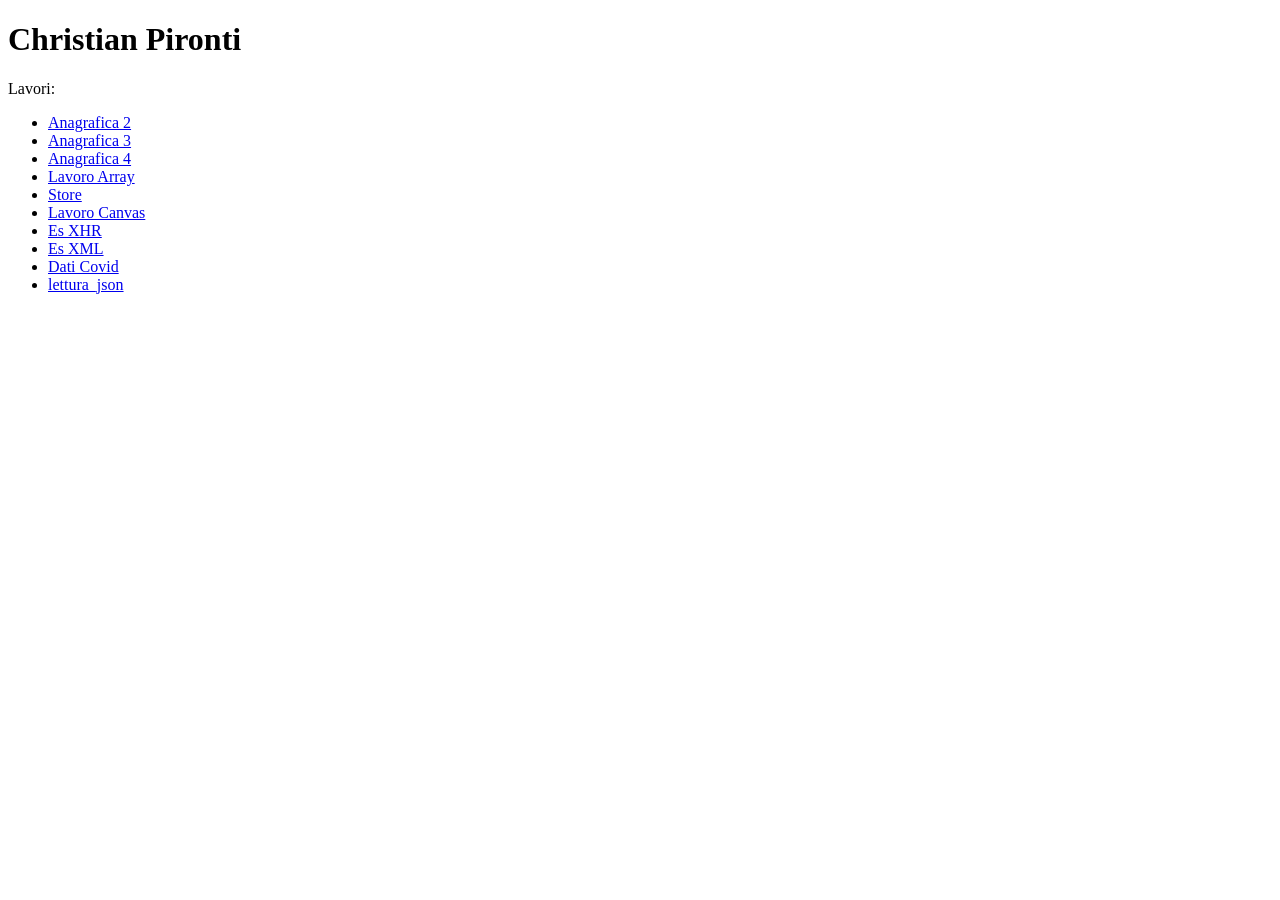
<file: index.html>
<!DOCTYPE html>
<html lang="en">
<head>
	<meta charset="UTF-8">
	<meta name="viewport" content="width=device-width, initial-scale=1.0">
	<title>Christian Pironti - Github</title>
	<link rel="stylesheet" href="https://star08-web.fyi/css/pico/pico.min.css">
</head>
<body>
    <main class="container">
        <h1>Christian Pironti</h1>
        <p>Lavori:</p>
        <ul>
            <li><a href="./ana2/index.html" target="_blank" rel="noopener noreferrer">Anagrafica 2</a></li>
            <li><a href="./ana3/index.html" target="_blank" rel="noopener noreferrer">Anagrafica 3</a></li>
            <li><a href="./ana4/index.html" target="_blank" rel="noopener noreferrer">Anagrafica 4</a></li>
            <li><a href="./lavoroArray/index.html" target="_blank" rel="noopener noreferrer">Lavoro Array</a></li>
            <li><a href="./store/index.html" target="_blank" rel="noopener noreferrer">Store</a></li>
            <li><a href="./canvas.html" target="_blank" rel="noopener noreferrer">Lavoro Canvas</a></li>
            <li><a href="./esercitazione_xhr/index.html" target="_blank" rel="noopener noreferrer">Es XHR</a></li>
            <li><a href="./esxml/index.html" target="_blank" rel="noopener noreferrer">Es XML</a></li>
            <li><a href="./covid/index.html" target="_blank" rel="noopener noreferrer">Dati Covid</a></li>
			<li><a href="./lettura_json/index (18).html" target="_blank" rel="noopener noreferrer">lettura_json</a></li>
        </ul>
    </main>
</body>
</html>
</file>
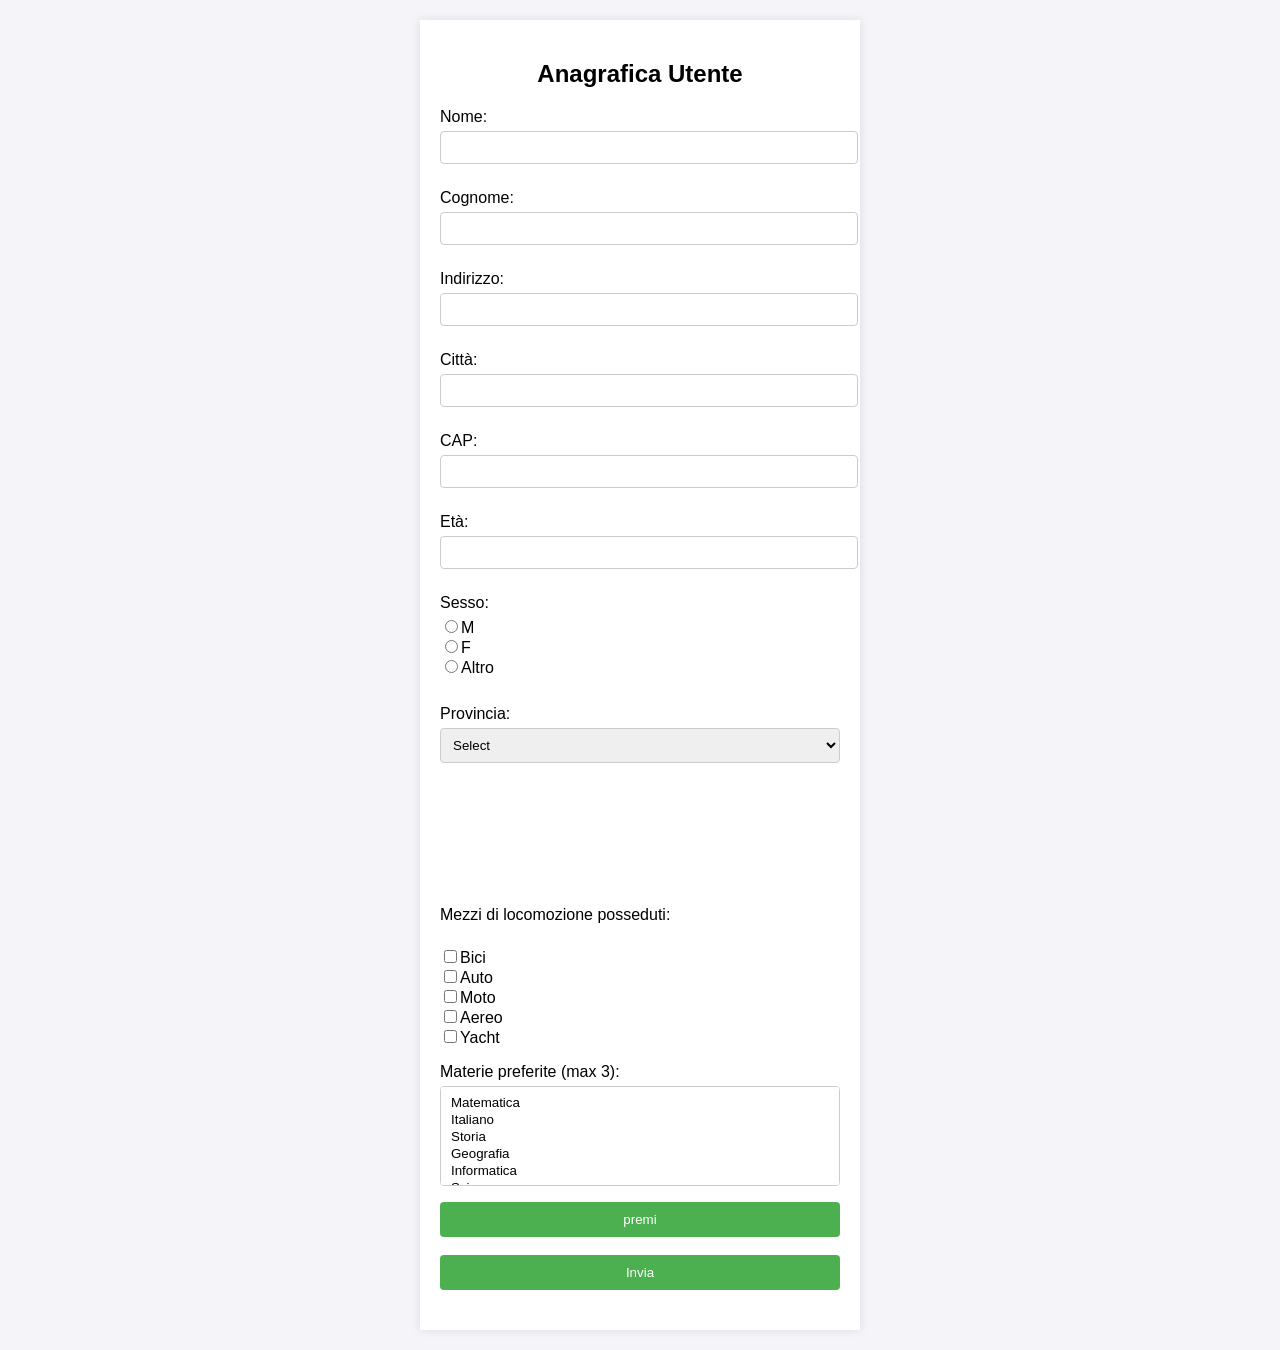
<file: ana2/index.html>
<!DOCTYPE html>
<html lang="it">
<head>
<meta charset="UTF-8">
<meta name="viewport" content="width=device-width, initial-scale=1.0">
<title>Form Anagrafica Utente</title>
<style>
body {
    font-family: Arial, sans-serif;
    margin: 20px;
    background-color: #f4f4f9;
}
.container {
    max-width: 400px;
    margin: 0 auto;
    padding: 20px;
    background-color: #fff;
    box-shadow: 0 0 10px rgba(0, 0, 0, 0.1);
}
h2 {
    text-align: center;
}
label {
    display: block;
    margin: 10px 0 5px;
}
input[type="number"], input[type="text"], select {
    width: 100%;
    padding: 8px;
    margin-bottom: 15px;
    border: 1px solid #ccc;
    border-radius: 4px;
}
input[type="button"] {
    background-color: #4CAF50;
    color: white;
    border: none;
    padding: 10px 20px;
    cursor: pointer;
    border-radius: 4px;
    width: 100%;
}
input[type="button"]:hover {
    background-color: #45a049;
}
#risultato {
    margin-top: 20px;
    text-align: center;
    font-weight: bold;
    font-size: 1.2em;
}
</style>
</head>
<body>


<div class="container">
<h2>Anagrafica Utente</h2>


<label for="nome">Nome:</label>
<input type="text" id="nome" required>


<label for="cognome">Cognome:</label>
<input type="text" id="cognome" required>


<label for="indirizzo">Indirizzo:</label>
<input type="text" id="indirizzo" required>


<label for="citta">Città:</label>
<input type="text" id="citta" required>


<label for="cap">CAP:</label>
<input type="text" id="cap" required>


<label for="et">Età:</label>
<input type="number" id="et" required>


<label>Sesso:</label>
<input type="radio" name="sesso" value="M">M<br>
<input type="radio" name="sesso" value="F">F<br>
<input type="radio" name="sesso" value="Altro">Altro<br><br>


<label>Provincia:</label>
<select id="prov" onchange="Validate()">
<option value="0">Select</option>
<option value="1">Milano</option>
<option value="2">Pavia</option>
</select>


<div id="div1" style="visibility: hidden;">
<select id="comMI" onchange="scelta_MI()">
<option value="0">Select</option>
<option value="1">Rho</option>
<option value="2">Lainate</option>
<option value="3">Parabiago</option>
</select>
</div>


<div id="div2" style="visibility: hidden;">
<select id="comPV" onchange="scelta_PV()">
<option value="0">Select</option>
<option value="1">Vigevano</option>
<option value="2">Zavattarello</option>
<option value="3">Godiasco</option>
</select>
</div>


<br>


<label>Mezzi di locomozione posseduti:</label><br>
<input type="checkbox" id="box1" name="bici" value="bici" onclick="onClickHandler(document.getElementById('box1').value);">Bici<br>
<input type="checkbox" id="box2" name="auto" value="auto" onclick="onClickHandler(document.getElementById('box2').value);">Auto<br>
<input type="checkbox" id="box3" name="moto" value="moto" onclick="onClickHandler(document.getElementById('box3').value);">Moto<br>
<input type="checkbox" id="box4" name="aereo" value="aereo" onclick="onClickHandler(document.getElementById('box4').value);">Aereo<br>
<input type="checkbox" id="box5" name="yacht" value="yacht" onclick="onClickHandler(document.getElementById('box5').value);">Yacht<br>
<p id="risp"></p>


<label>Materie preferite (max 3):</label>
<form name="MyForm">
<select name="materie" multiple="multiple" style="height:100px">
<option value="Matematica">Matematica</option>
<option value="Italiano">Italiano</option>
<option value="Storia">Storia</option>
<option value="Geografia">Geografia</option>
<option value="Informatica">Informatica</option>
<option value="Scienze">Scienze</option>
<option value="Arte">Arte</option>
<option value="Educazione Fisica">Educazione Fisica</option>
<option value="Inglese">Inglese</option>
</select>
<input type="button" onclick="seleziona()" value="premi">
</form>
<div id="scelta"></div>


<br>
<input type="button" value="Invia" onclick="myFunction()">


<p id="risultato"></p>
</div>


<script>
function myFunction() {
let eta = parseInt(document.getElementById("et").value);
let risultato = document.getElementById("risultato");


switch (true) {
case (eta <= 12):
    risultato.textContent = "Generazione Alpha";
    break;
case (eta >= 13 && eta <= 28):
    risultato.textContent = "Generazione Z";
    break;
case (eta >= 29 && eta <= 44):
    risultato.textContent = "Millennials";
    break;
case (eta >= 45 && eta <= 60):
    risultato.textContent = "Generazione X";
    break;
default:
    risultato.textContent = "Sei anziano";
}
}


function Validate() {
let prov = document.getElementById("prov").value;
if (prov == "1") {
    document.getElementById("div1").style.visibility = "visible";
    document.getElementById("div2").style.visibility = "hidden";
} else if (prov == "2") {
    document.getElementById("div2").style.visibility = "visible";
    document.getElementById("div1").style.visibility = "hidden";
} else {
    document.getElementById("div1").style.visibility = "hidden";
    document.getElementById("div2").style.visibility = "hidden";
}
}


function onClickHandler(s){
document.getElementById("risp").innerHTML += s + ", ";
}


function seleziona(){
var options = document.forms.MyForm.materie.options;
var selectedOptions = [];
for (var i = 0; i < options.length; i++) {
    if (options[i].selected) {
        var x = options[i].value;
        selectedOptions.push(x);
    }
}
document.location.href="ricezione.html?materie="+selectedOptions;
}
</script>


</body>
</html>
</file>
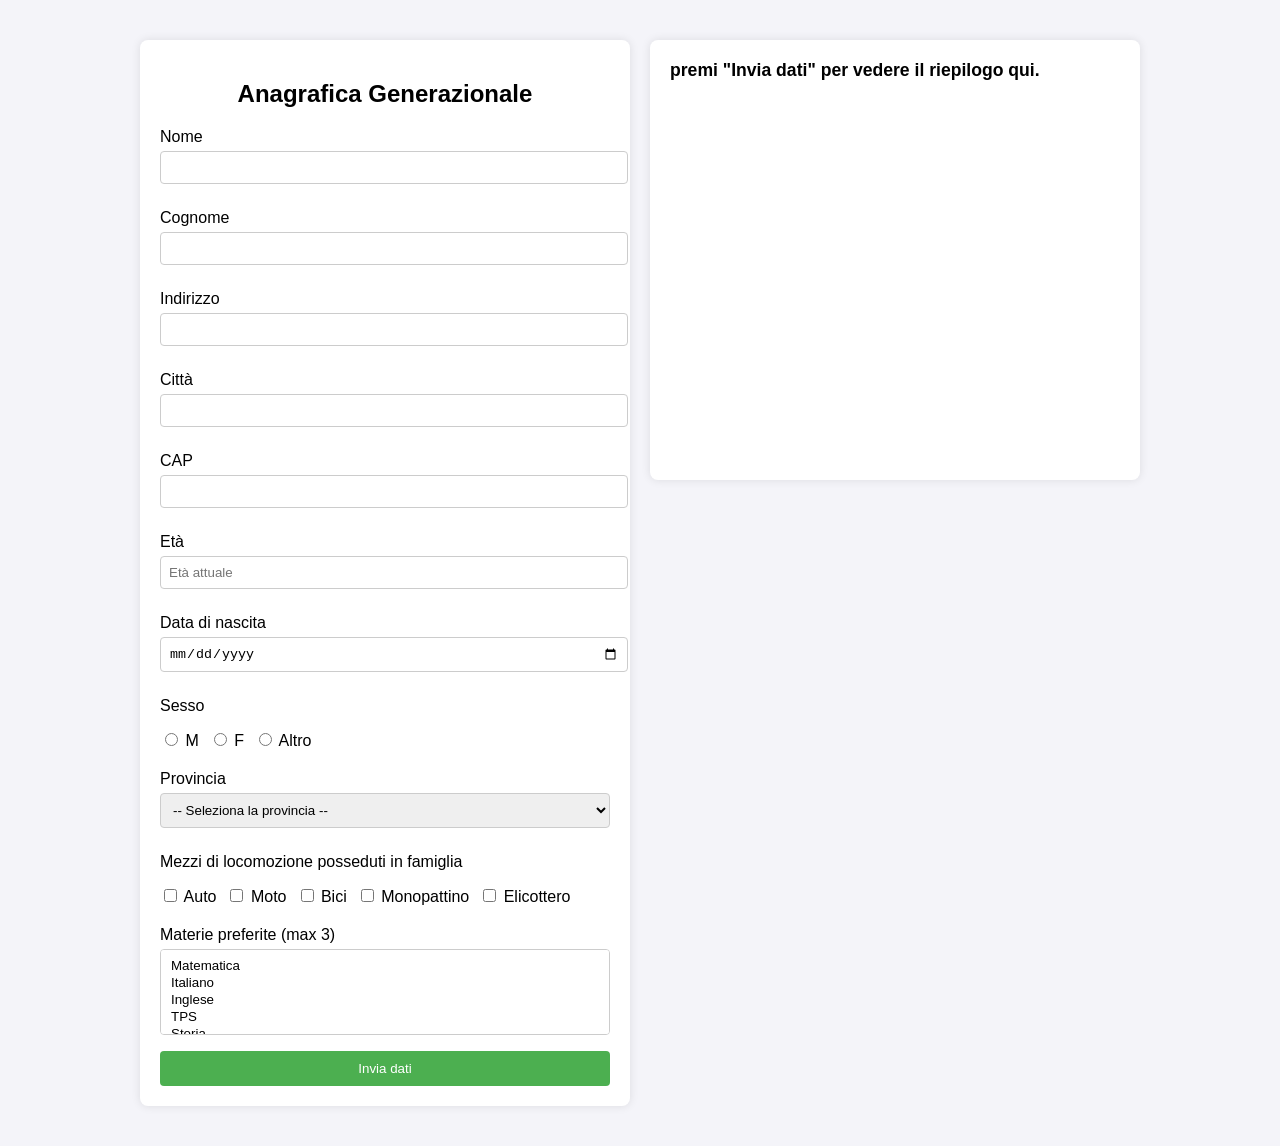
<file: ana3/index.html>
<!DOCTYPE html>
<html lang="it">
<head>
  <meta charset="UTF-8">
  <meta name="viewport" content="width=device-width, initial-scale=1.0">
  <title>Anagrafica Generazionale</title>

  <style>
    body {
      font-family: Arial, sans-serif;
      margin: 0;
      padding: 30px;
      background: #f4f4f9;
      display: flex;
      justify-content: center;
    }

    .container {
      max-width: 1000px;
      width: 100%;
      overflow: auto;
      padding: 10px;
    }

    form {
      float: left;
      width: 45%;
      background-color: #fff;
      padding: 20px;
      border-radius: 8px;
      box-shadow: 0 0 10px rgba(0,0,0,0.1);
    }

    #output {
      float: right;
      width: 45%;
      background-color: #fff;
      min-height: 400px;
      padding: 20px;
      border-radius: 8px;
      box-shadow: 0 0 10px rgba(0,0,0,0.1);
      font-weight: bold;
      font-size: 1.1em;
      text-align: left;
    }

    h2 {
      text-align: center;
      margin-bottom: 20px;
    }

    label {
      display: block;
      margin: 10px 0 5px;
    }

    input[type="text"], input[type="number"], input[type="date"], select {
      width: 100%;
      padding: 8px;
      margin-bottom: 15px;
      border: 1px solid #ccc;
      border-radius: 4px;
    }

    .radio-group, .checkbox-group {
      display: flex;
      flex-wrap: wrap;
      gap: 10px;
      margin-bottom: 15px;
    }

    input[type="button"] {
      background-color: #4CAF50;
      color: white;
      border: none;
      padding: 10px 20px;
      cursor: pointer;
      border-radius: 4px;
      width: 100%;
    }

    input[type="button"]:hover {
      background-color: #45a049;
    }
  </style>
</head>

<body>
  <div class="container">

    <form>
      <h2>Anagrafica Generazionale</h2>

      <label for="nome">Nome</label>
      <input type="text" id="nome" required>

      <label for="cognome">Cognome</label>
      <input type="text" id="cognome" required>

      <label for="indirizzo">Indirizzo</label>
      <input type="text" id="indirizzo">

      <label for="citta">Città</label>
      <input type="text" id="citta">

      <label for="cap">CAP</label>
      <input type="text" id="cap">

      <label for="eta">Età</label>
      <input type="number" id="eta" placeholder="Età attuale">

      <label for="dataNascita">Data di nascita</label>
      <input type="date" id="dataNascita">

      <label>Sesso</label>
      <div class="radio-group">
        <label><input type="radio" name="sesso" value="M"> M</label>
        <label><input type="radio" name="sesso" value="F"> F</label>
        <label><input type="radio" name="sesso" value="Altro"> Altro</label>
      </div>

      <label for="provincia">Provincia</label>
      <select id="provincia">
        <option value="">-- Seleziona la provincia --</option>
        <option>RM - Roma</option>
        <option>MI - Milano</option>
        <option>NA - Napoli</option>
        <option>TO - Torino</option>
        <option>FI - Firenze</option>
        <option>VE - Palermo</option>
        <option>BA - Bari</option>
      </select>

      <label>Mezzi di locomozione posseduti in famiglia</label>
      <div class="checkbox-group">
        <label><input type="checkbox" name="mezzi" value="Auto"> Auto</label>
        <label><input type="checkbox" name="mezzi" value="Moto"> Moto</label>
        <label><input type="checkbox" name="mezzi" value="Bici"> Bici</label>
        <label><input type="checkbox" name="mezzi" value="Monopattino"> Monopattino</label>
        <label><input type="checkbox" name="mezzi" value="Elicottero"> Elicottero</label>
      </div>

      <label for="materie">Materie preferite (max 3)</label>
      <select id="materie" multiple>
        <option>Matematica</option>
        <option>Italiano</option>
        <option>Inglese</option>
        <option>TPS</option>
        <option>Storia</option>
        <option>Sistemi</option>
        <option>TLC</option>
        <option>Educazione fisica</option>
        <option>Informatica</option>
      </select>

      <input type="button" value="Invia dati" onclick="stampa()">
    </form>

    <div id="output">
      premi "Invia dati" per vedere il riepilogo qui.
    </div>

  </div>

  <script src="script.js"></script>

</body>
</html>
</file>
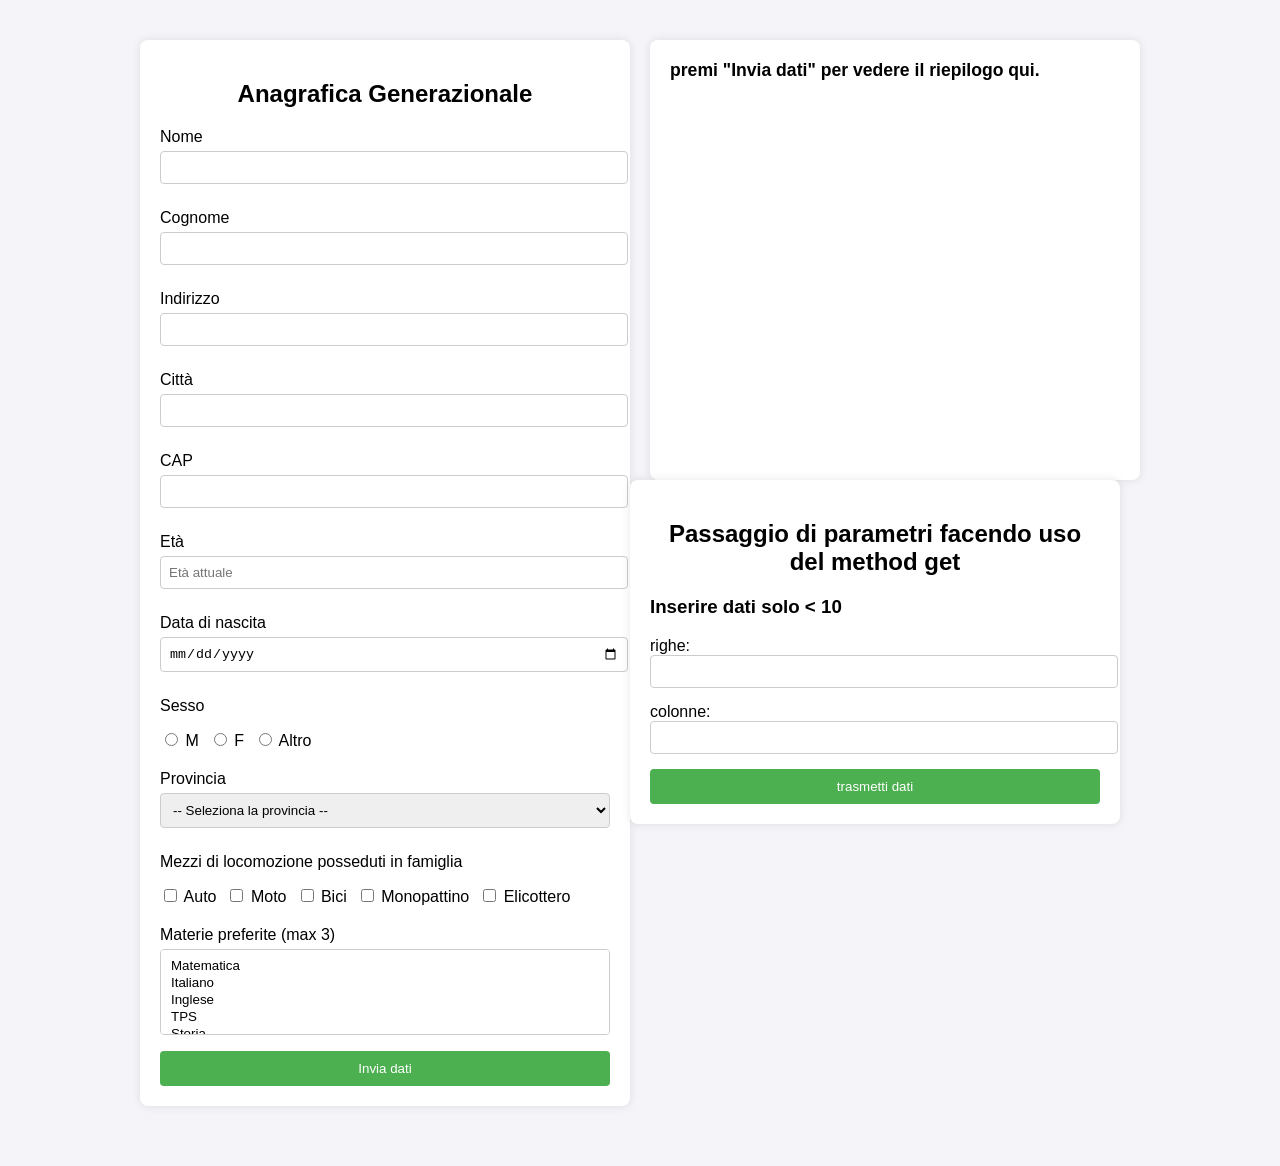
<file: ana4/index.html>
<!DOCTYPE html>
<html lang="it">
<head>
  <meta charset="UTF-8">
  <meta name="viewport" content="width=device-width, initial-scale=1.0">
  <title>Anagrafica Generazionale</title>

  <style>
    body {
      font-family: Arial, sans-serif;
      margin: 0;
      padding: 30px;
      background: #f4f4f9;
      display: flex;
      justify-content: center;
    }

    .container {
      max-width: 1000px;
      width: 100%;
      overflow: auto;
      padding: 10px;
    }

    form {
      float: left;
      width: 45%;
      background-color: #fff;
      padding: 20px;
      border-radius: 8px;
      box-shadow: 0 0 10px rgba(0,0,0,0.1);
      margin-bottom: 20px;
    }

    #output {
      float: right;
      width: 45%;
      background-color: #fff;
      min-height: 400px;
      padding: 20px;
      border-radius: 8px;
      box-shadow: 0 0 10px rgba(0,0,0,0.1);
      font-weight: bold;
      font-size: 1.1em;
      text-align: left;
    }

    h2 {
      text-align: center;
      margin-bottom: 20px;
    }

    label {
      display: block;
      margin: 10px 0 5px;
    }

    input[type="text"], input[type="number"], input[type="date"], select {
      width: 100%;
      padding: 8px;
      margin-bottom: 15px;
      border: 1px solid #ccc;
      border-radius: 4px;
    }

    .radio-group, .checkbox-group {
      display: flex;
      flex-wrap: wrap;
      gap: 10px;
      margin-bottom: 15px;
    }

    input[type="button"], input[type="submit"] {
      background-color: #4CAF50;
      color: white;
      border: none;
      padding: 10px 20px;
      cursor: pointer;
      border-radius: 4px;
      width: 100%;
    }

    input[type="button"]:hover, input[type="submit"]:hover {
      background-color: #45a049;
    }
  </style>
</head>

<body>
  <div class="container">

    <!-- FORM ESISTENTE -->
    <form>
      <h2>Anagrafica Generazionale</h2>

      <label for="nome">Nome</label>
      <input type="text" id="nome" required>

      <label for="cognome">Cognome</label>
      <input type="text" id="cognome" required>

      <label for="indirizzo">Indirizzo</label>
      <input type="text" id="indirizzo">

      <label for="citta">Città</label>
      <input type="text" id="citta">

      <label for="cap">CAP</label>
      <input type="text" id="cap">

      <label for="eta">Età</label>
      <input type="number" id="eta" placeholder="Età attuale">

      <label for="dataNascita">Data di nascita</label>
      <input type="date" id="dataNascita">

      <label>Sesso</label>
      <div class="radio-group">
        <label><input type="radio" name="sesso" value="M"> M</label>
        <label><input type="radio" name="sesso" value="F"> F</label>
        <label><input type="radio" name="sesso" value="Altro"> Altro</label>
      </div>

      <label for="provincia">Provincia</label>
      <select id="provincia">
        <option value="">-- Seleziona la provincia --</option>
        <option>RM - Roma</option>
        <option>MI - Milano</option>
        <option>NA - Napoli</option>
        <option>TO - Torino</option>
        <option>FI - Firenze</option>
        <option>VE - Palermo</option>
        <option>BA - Bari</option>
      </select>

      <label>Mezzi di locomozione posseduti in famiglia</label>
      <div class="checkbox-group">
        <label><input type="checkbox" name="mezzi" value="Auto"> Auto</label>
        <label><input type="checkbox" name="mezzi" value="Moto"> Moto</label>
        <label><input type="checkbox" name="mezzi" value="Bici"> Bici</label>
        <label><input type="checkbox" name="mezzi" value="Monopattino"> Monopattino</label>
        <label><input type="checkbox" name="mezzi" value="Elicottero"> Elicottero</label>
      </div>

      <label for="materie">Materie preferite (max 3)</label>
      <select id="materie" multiple>
        <option>Matematica</option>
        <option>Italiano</option>
        <option>Inglese</option>
        <option>TPS</option>
        <option>Storia</option>
        <option>Sistemi</option>
        <option>TLC</option>
        <option>Educazione fisica</option>
        <option>Informatica</option>
      </select>

      <input type="button" value="Invia dati" onclick="stampa()">
    </form>

    <div id="output">
      premi "Invia dati" per vedere il riepilogo qui.
    </div>

    <!-- NUOVO FORM PER INSERIMENTO MULTIPLO -->
    <form name="frmMaschera" action="destinatarioCreaTabella.html" method="get">
      <h2>Passaggio di parametri facendo uso del method get</h2>
      <h3>Inserire dati solo &lt; 10</h3>

      righe: <input type="number" name="txtR"> <br>
      colonne: <input type="number" name="txtC"> <br>

      <input type="submit" value="trasmetti dati" onclick="salvaPersone()">
    </form>

  </div>

  <script src="script.js"></script>
</body>
</html>
</file>
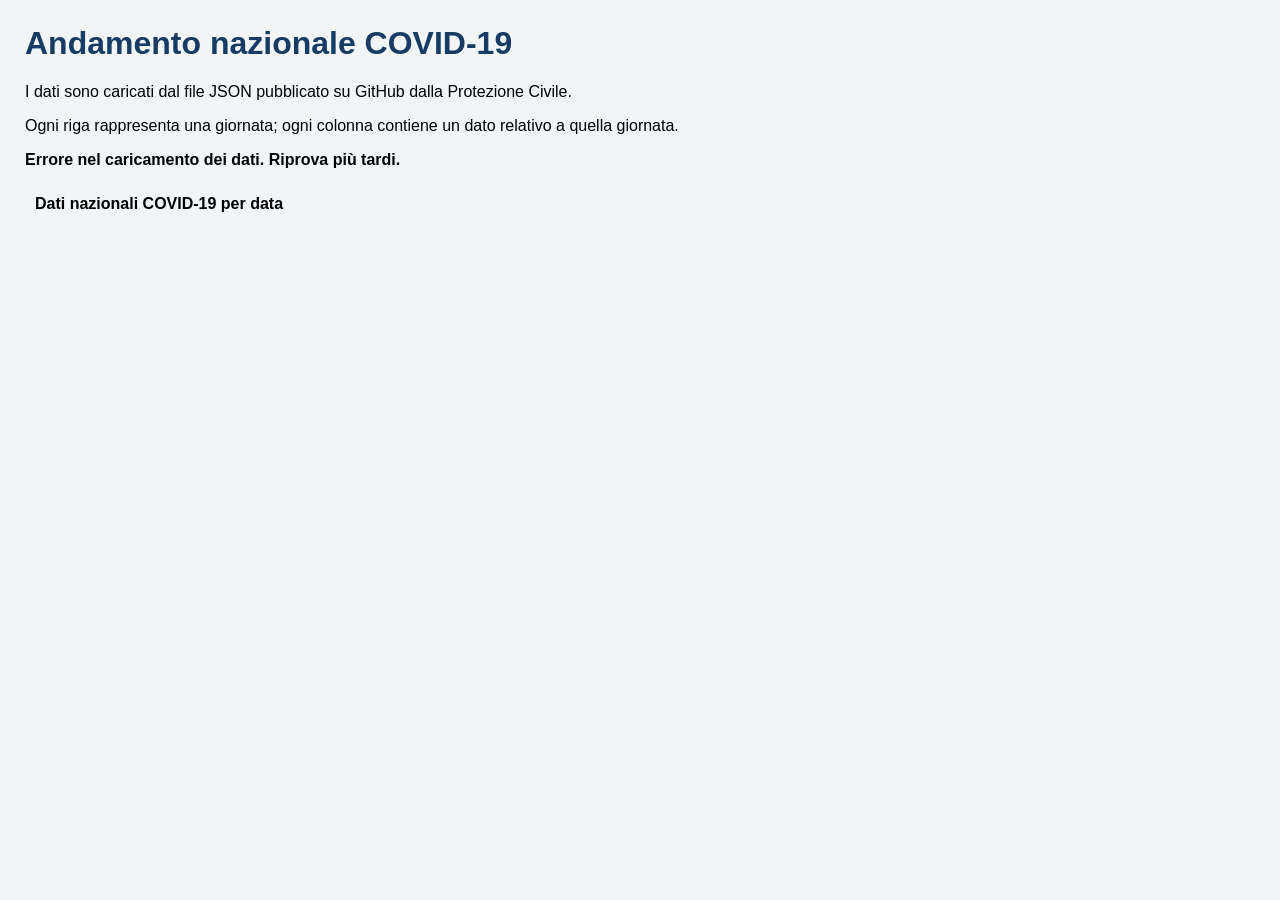
<file: covid/index.html>
<!DOCTYPE html>
<html lang="it">
<head>
    <meta charset="UTF-8">
    <meta name="viewport" content="width=device-width, initial-scale=1.0">
    <title>Andamento nazionale COVID-19</title>
    <link rel="stylesheet" href="stile.css">
</head>
<body>
    <h1>Andamento nazionale COVID-19</h1>
    <p>I dati sono caricati dal file JSON pubblicato su GitHub dalla Protezione Civile.</p>
    <p>Ogni riga rappresenta una giornata; ogni colonna contiene un dato relativo a quella giornata.</p>
    <p id="messaggio">Caricamento dati in corso...</p>

    <div class="tabella-contenitore">
        <table id="tabella">
            <caption>Dati nazionali COVID-19 per data</caption>
            <thead id="intestazione-tabella"></thead>
            <tbody id="corpo-tabella"></tbody>
        </table>
    </div>

    <script>
        var xmlhttp = new XMLHttpRequest();
        var url = "https://raw.githubusercontent.com/pcm-dpc/COVID-19/master/dati-json/dpc-covid19-ita-andamento-nazionale.json";

        xmlhttp.onreadystatechange = function () {
            if (this.readyState == 4) {
                if (this.status == 200) {
                    var dati = JSON.parse(this.responseText);
                    var intestazione = "";
                    var righe = "";

                    if (dati.length > 0) {
                        // Leggo le chiavi del primo oggetto per creare le intestazioni.
                        var keys = Object.keys(dati[0]);
                        var numeroChiavi = Object.keys(dati[0]).length;

                        intestazione += "<tr>";
                        for (var j = 0; j < numeroChiavi; j++) {
                            intestazione += "<th>" + keys[j] + "</th>";
                        }
                        intestazione += "</tr>";

                        // Creo una riga per ogni giornata e una cella per ogni chiave.
                        for (var i = 0; i < dati.length; i++) {
                            var chiavi = Object.keys(dati[i]);
                            righe += "<tr>";

                            for (var k = 0; k < chiavi.length; k++) {
                                var chiave = chiavi[k];
                                var valore = dati[i][chiave];

                                if (valore === null || valore === undefined) {
                                    valore = "";
                                }

                                righe += "<td>" + valore + "</td>";
                            }

                            righe += "</tr>";
                        }

                        document.getElementById("intestazione-tabella").innerHTML = intestazione;
                        document.getElementById("corpo-tabella").innerHTML = righe;
                        document.getElementById("messaggio").innerHTML =
                            "Dati caricati: " + dati.length + " giornate.";
                    } else {
                        document.getElementById("messaggio").innerHTML = "Il file JSON non contiene dati.";
                    }
                } else {
                    document.getElementById("messaggio").innerHTML =
                        "Errore nel caricamento dei dati. Riprova più tardi.";
                }
            }
        };

        xmlhttp.open("GET", url, true);
        xmlhttp.send();
    </script>
</body>
</html>
</file>
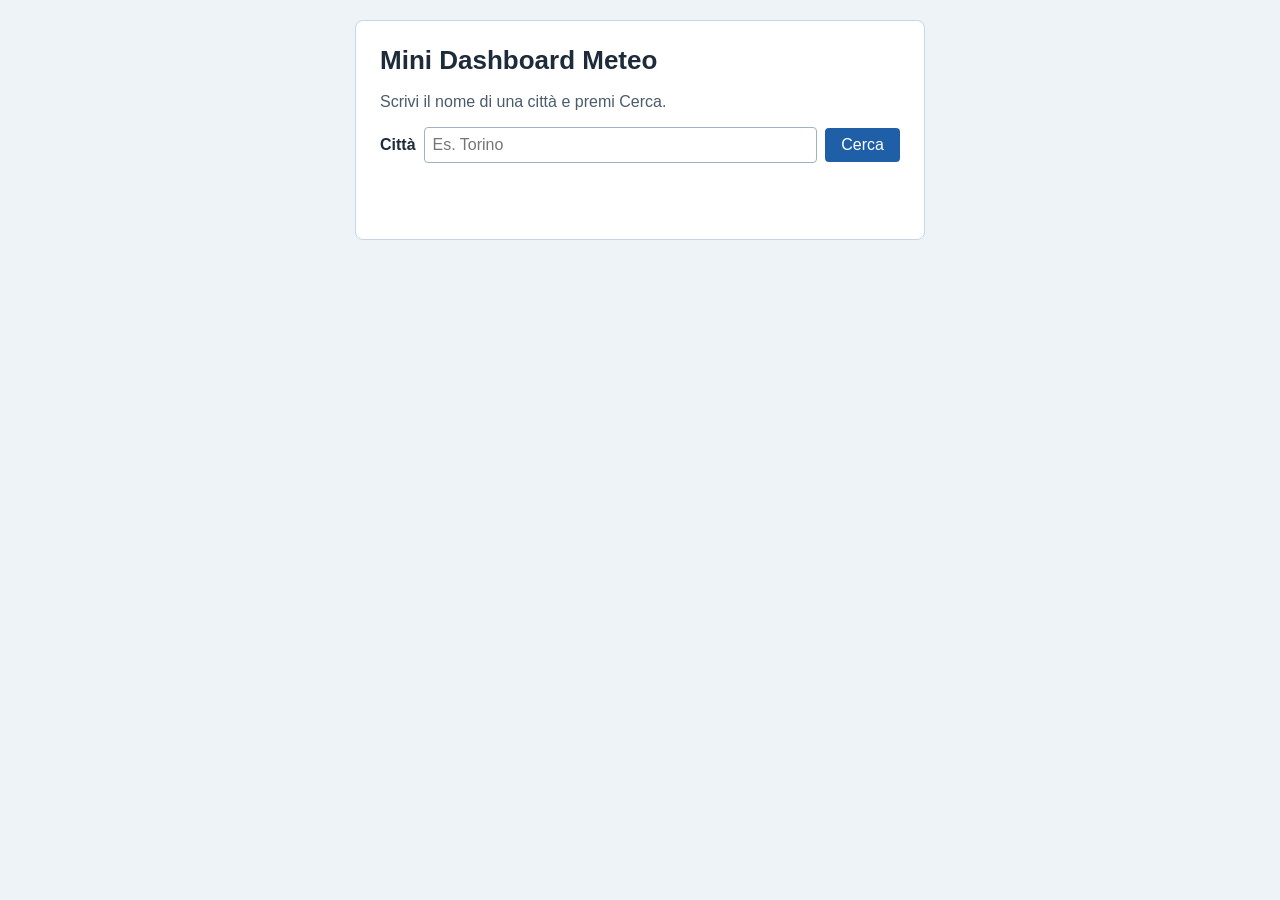
<file: esercitazione_xhr/index.html>
<!DOCTYPE html>
<html lang="it">
<head>
  <meta charset="UTF-8">
  <meta name="viewport" content="width=device-width, initial-scale=1">
  <title>Mini Dashboard Meteo</title>
  <link rel="stylesheet" href="style.css">
</head>
<body>
  <main>
    <h1>Mini Dashboard Meteo</h1>
    <p class="intro">Scrivi il nome di una città e premi Cerca.</p>

    <div class="ricerca">
      <label for="citta">Città</label>
      <input type="text" id="citta" placeholder="Es. Torino">
      <button id="btnCerca">Cerca</button>
    </div>

    <p id="messaggio"></p>

    <section id="risultato" class="nascosto">
      <h2 id="nomeLuogo"></h2>

      <div class="attuale">
        <p>Temperatura: <strong id="temperatura"></strong></p>
        <p>Vento: <strong id="vento"></strong></p>
        <p>Condizione: <strong id="condizione"></strong></p>
      </div>

      <h3>Prossimi 3 giorni</h3>
      <table>
        <thead>
          <tr>
            <th>Giorno</th>
            <th>Min</th>
            <th>Max</th>
          </tr>
        </thead>
        <tbody id="previsioni"></tbody>
      </table>
    </section>
  </main>

  <script src="app.js"></script>
</body>
</html>
</file>
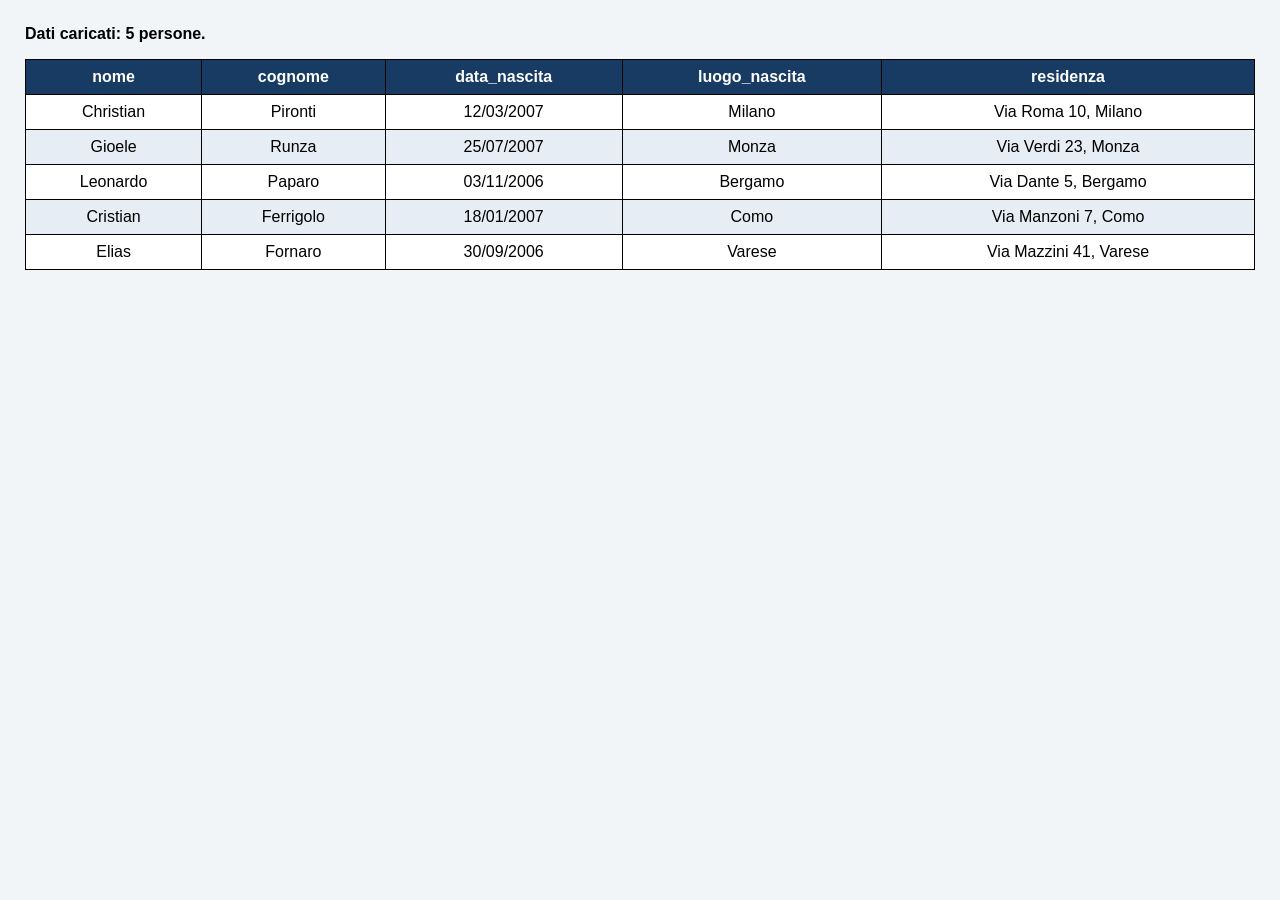
<file: esxml/index.html>
<!DOCTYPE html>
<html lang="it">
<head>
    <meta charset="UTF-8">
    <meta name="viewport" content="width=device-width, initial-scale=1.0">
    <title>Anagrafica</title>
    <style>
        body {
            font-family: Arial, Helvetica, sans-serif;
            margin: 25px;
            background-color: #f2f5f8;
        }


        #messaggio {
            font-weight: bold;
        }


        .tabella-contenitore {
            overflow-x: auto;
        }


        table {
            width: 100%;
            border-collapse: collapse;
            background-color: white;
        }


        th, td {
            border: 1px solid black;
            padding: 8px;
            text-align: center;
            white-space: nowrap;
        }


        th {
            background-color: #173b63;
            color: white;
        }


        tr:nth-child(even) {
            background-color: #e6edf4;
        }
    </style>
</head>
<body>
    <p id="messaggio"></p>


    <div class="tabella-contenitore">
        <table id="tabella">
            <thead id="intestazione-tabella"></thead>
            <tbody id="corpo-tabella"></tbody>
        </table>
    </div>


    <script>
        var xmlhttp = new XMLHttpRequest();
        var url = "anagrafica.xml";


        xmlhttp.onreadystatechange = function () {
            if (this.readyState == 4) {
                if (this.status == 200) {
                    myFunction(this);
                } else {
                    document.getElementById("messaggio").innerHTML =
                        "Errore nel caricamento dei dati. Riprova più tardi.";
                }
            }
        };


        xmlhttp.open("GET", url, true);
        xmlhttp.send();


        function myFunction(file) {
            var dati = file.responseXML.getElementsByTagName("utente");
            var intestazione = "";
            var righe = "";


            if (dati.length > 0) {
                var keys = dati[0].children;
                var numeroChiavi = keys.length;


                intestazione += "<tr>";
                for (var j = 0; j < numeroChiavi; j++) {
                    intestazione += "<th>" + keys[j].tagName + "</th>";
                }
                intestazione += "</tr>";


                for (var i = 0; i < dati.length; i++) {
                    var chiavi = dati[i].children;
                    righe += "<tr>";


                    for (var k = 0; k < chiavi.length; k++) {
                        var valore = chiavi[k].textContent;


                        righe += "<td>" + valore + "</td>";
                    }


                    righe += "</tr>";
                }


                document.getElementById("intestazione-tabella").innerHTML = intestazione;
                document.getElementById("corpo-tabella").innerHTML = righe;
                document.getElementById("messaggio").innerHTML =
                    "Dati caricati: " + dati.length + " persone.";
            } else {
                document.getElementById("messaggio").innerHTML = "Il file XML non contiene dati.";
            }
        }
    </script>
</body>
</html>
</file>
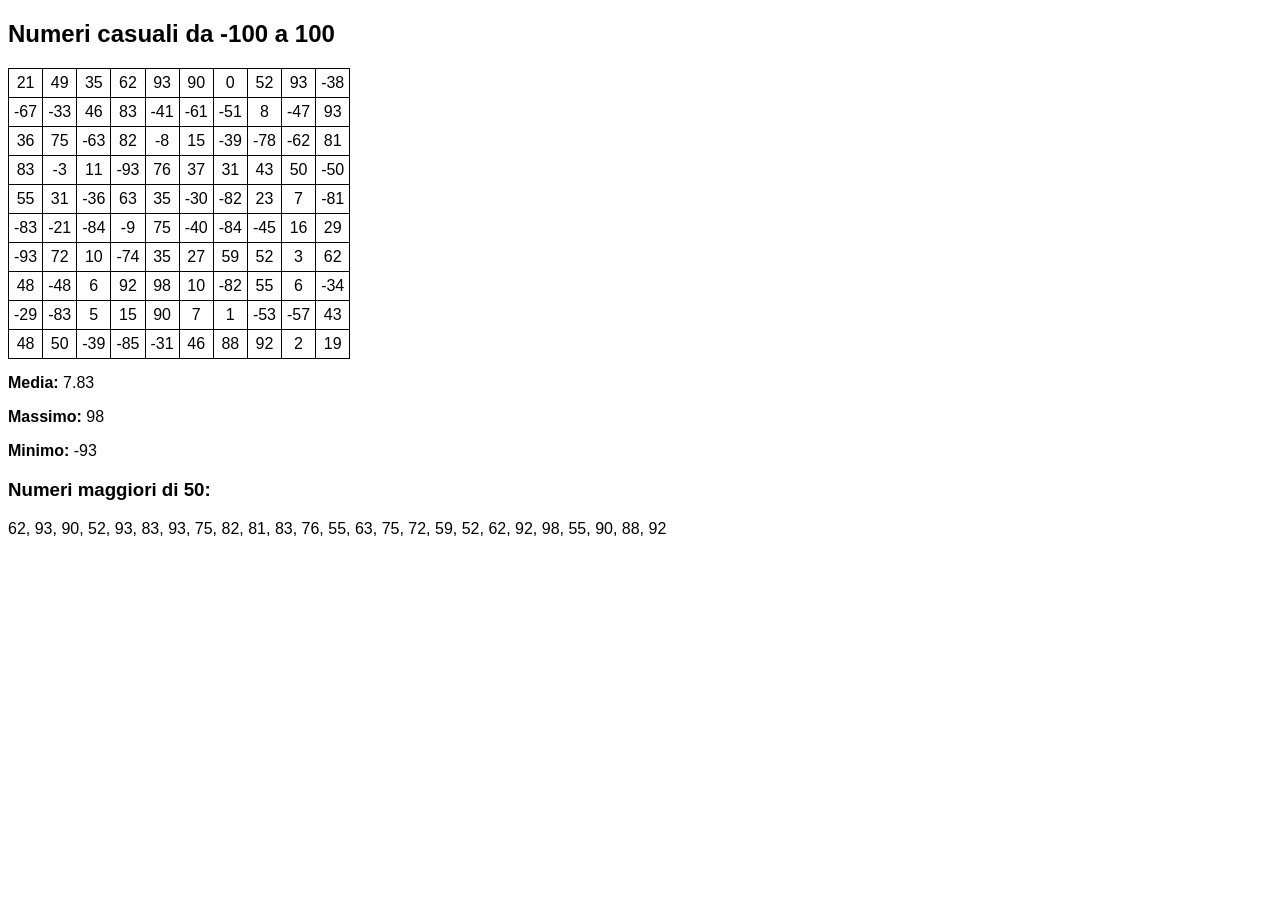
<file: lavoroArray/index.html>
﻿<!DOCTYPE html>
<html>
<head>
  <meta charset="UTF-8">
  <title>Esercizio Numeri Random</title>
  <style>
    body { font-family: Arial; }
    table { border-collapse: collapse; margin-top: 10px; }
    td, th { border: 1px solid black; padding: 5px; text-align: center; }
  </style>
</head>
<body>


<h2>Numeri casuali da -100 a 100</h2>


<div id="output"></div>


<script>
  var numeri = [];
  for (var i = 0; i < 100; i++) {
    var numero = Math.floor(Math.random() * 201) - 100;
    numeri.push(numero);
  }


  var somma = 0;
  for (var i = 0; i < numeri.length; i++) {
    somma += numeri[i];
  }


  var media = somma / numeri.length;


  var max = numeri[0];
  var min = numeri[0];
  for (var i = 1; i < numeri.length; i++) {
    if (numeri[i] > max) max = numeri[i];
    if (numeri[i] < min) min = numeri[i];
  }


  var maggiori50 = [];
  for (var i = 0; i < numeri.length; i++) {
    if (numeri[i] > 50) maggiori50.push(numeri[i]);
  }


  var out = "<table><tr>";
  for (var i = 0; i < numeri.length; i++) {
    out += "<td>" + numeri[i] + "</td>";
    if ((i + 1) % 10 === 0) out += "</tr><tr>";
  }
  out += "</tr></table>";


  out += "<p><b>Media:</b> " + media.toFixed(2) + "</p>";
  out += "<p><b>Massimo:</b> " + max + "</p>";
  out += "<p><b>Minimo:</b> " + min + "</p>";
  out += "<h3>Numeri maggiori di 50:</h3>";
  out += "<p>" + maggiori50.join(", ") + "</p>";


  document.getElementById("output").innerHTML = out;
</script>


</body>
</html>
</file>
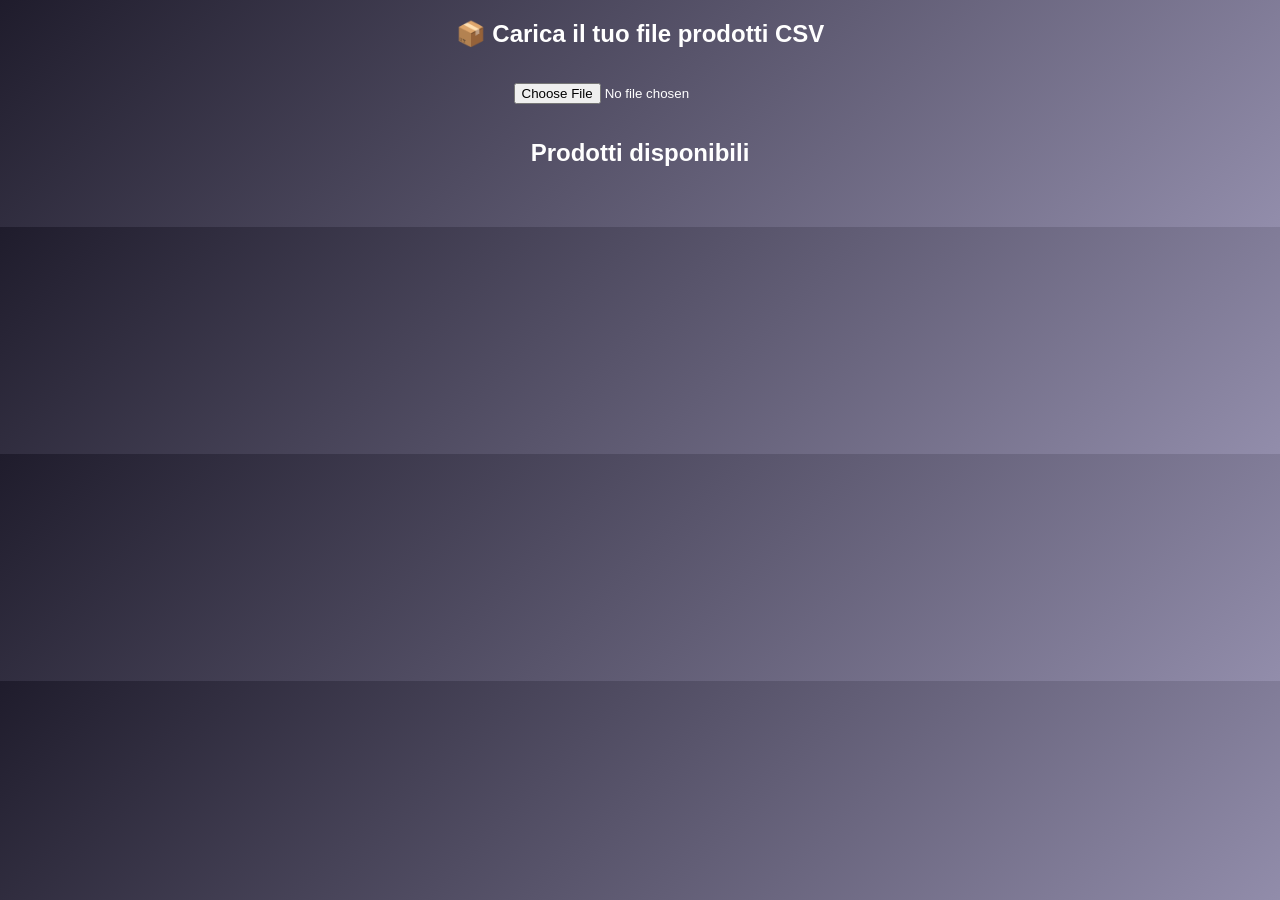
<file: store/index.html>
<!DOCTYPE html>
<html>
<head>
<title>Shop Online</title>
<link rel="stylesheet" href="style.css">
</head>
<body>

<h2>📦 Carica il tuo file prodotti CSV</h2>

<input type="file" id="fileInput">

<h2>Prodotti disponibili</h2>

<div id="prodotti"></div>

<script src="script.js"></script>

</body>
</html>
</file>
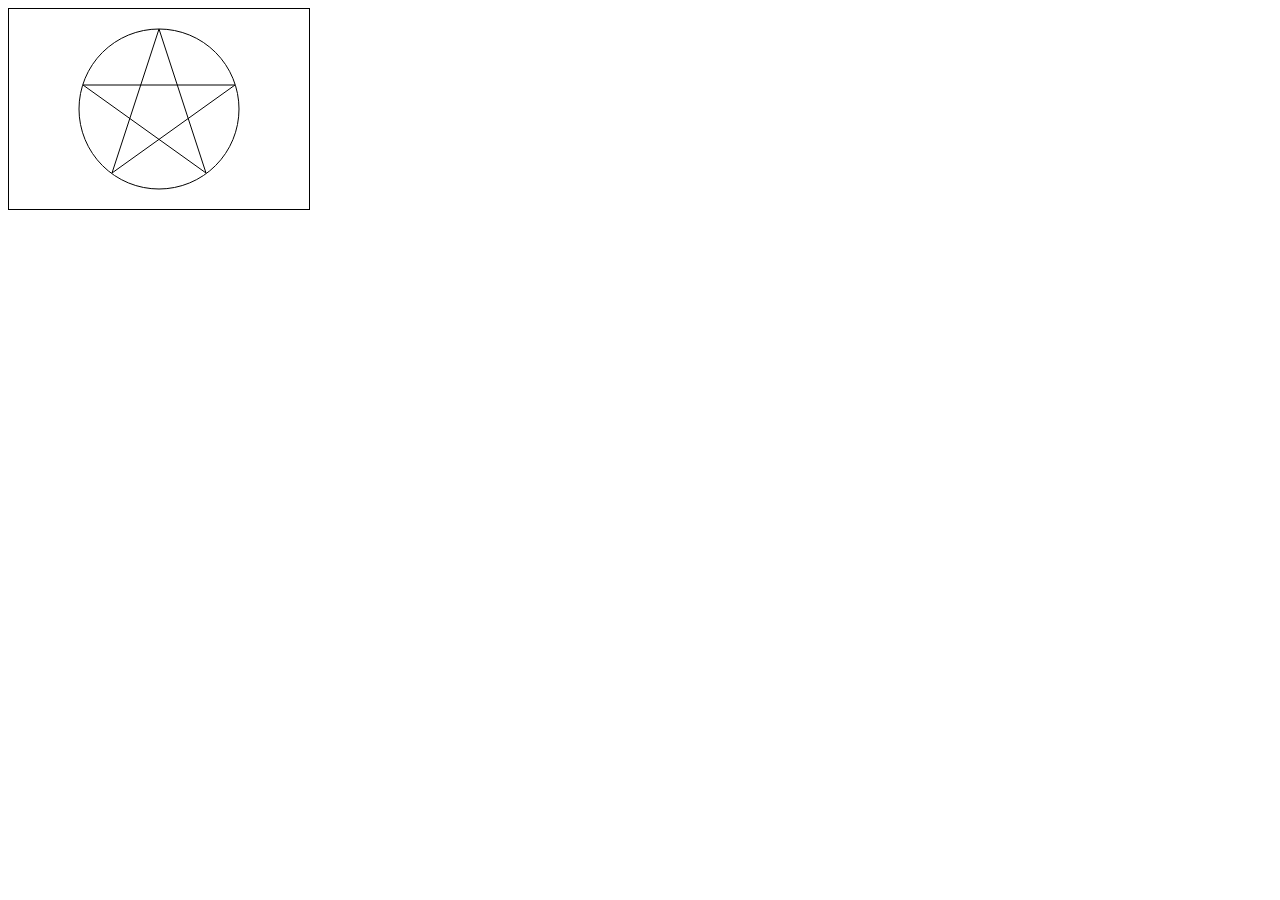
<file: canvas.html>
<html>
  <body>
    <canvas
      id="myCanvas"
      width="300"
      height="200"
      style="border:1px solid #000;"
    ></canvas>

    <script>
      const canvas = document.getElementById("myCanvas");
      const ctx = canvas.getContext("2d");

      ctx.beginPath();
      ctx.moveTo(150, 20);
      ctx.lineTo(197, 164);
      ctx.lineTo(74, 76);
      ctx.lineTo(226, 76);
      ctx.lineTo(103, 164);
      ctx.lineTo(150, 20);
      ctx.stroke();

      ctx.beginPath();
      ctx.arc(150, 100, 80, 0, 2 * Math.PI);
      ctx.stroke();
    </script>
  </body>
</html>
</file>
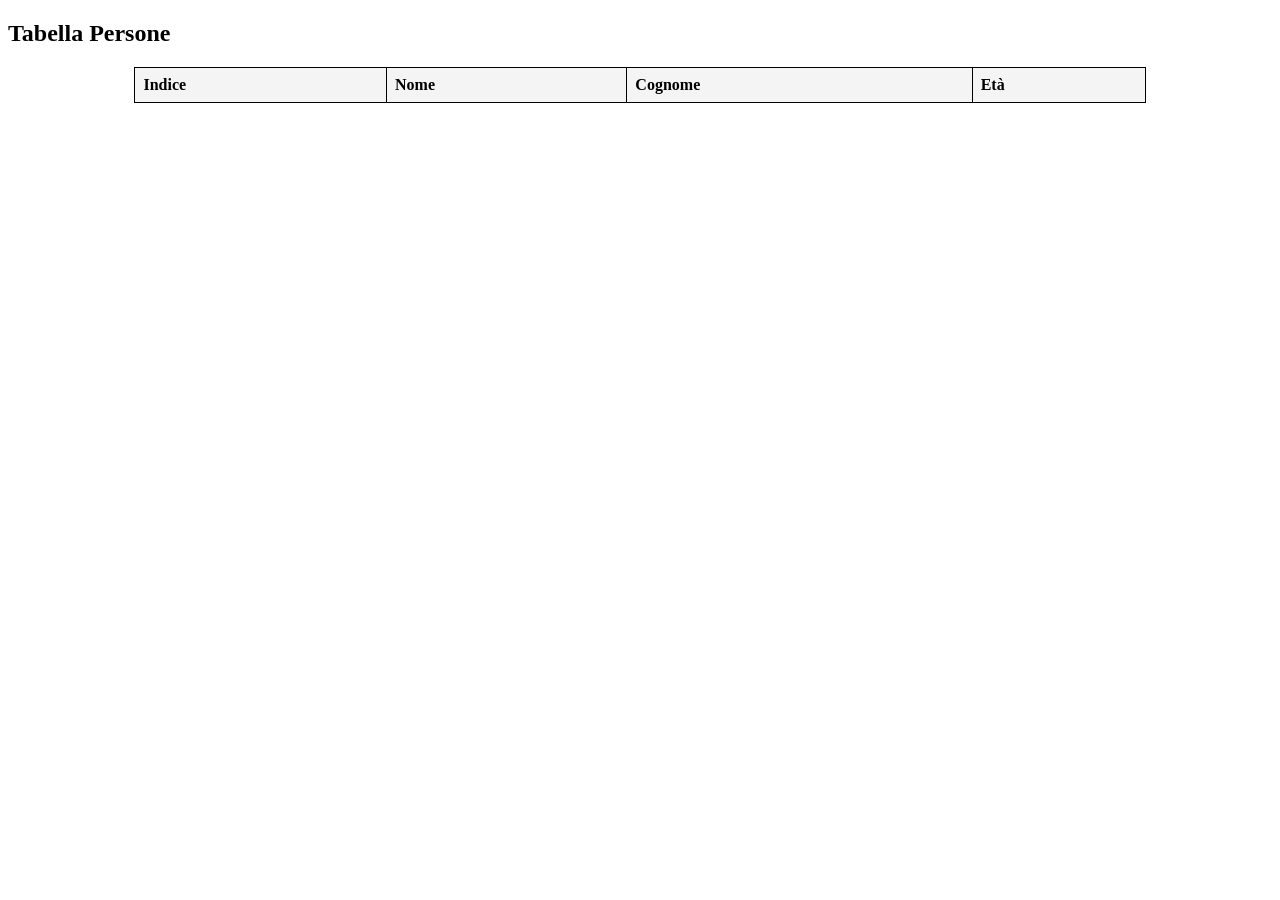
<file: ana4/destinatarioCreaTabella.html>
<!DOCTYPE html>
<html lang="it">
<head>
<meta charset="UTF-8">
<title>Tabella Persone</title>
<style>
  table { border-collapse: collapse; width: 80%; margin: 20px auto; }
  th, td { border: 1px solid #000; padding: 8px; text-align: left; }
  th { background-color: #f4f4f4; }
</style>
</head>
<body>
<h2>Tabella Persone</h2>
<table>
  <thead>
    <tr>
      <th>Indice</th>
      <th>Nome</th>
      <th>Cognome</th>
      <th>Età</th>
    </tr>
  </thead>
  <tbody id="tabellaPersone"></tbody>
</table>

<script>
  const persone = JSON.parse(localStorage.getItem("persone") || "[]");
  const params = new URLSearchParams(window.location.search);
  const indici = params.get("indici") ? params.get("indici").split(",") : [];

  const tbody = document.getElementById("tabellaPersone");
  persone.forEach((p, i) => {
      const tr = document.createElement("tr");
      tr.innerHTML = "<td>" + (indici[i] || "--") + "</td>" +
                     "<td>" + p.nome + "</td>" +
                     "<td>" + p.cognome + "</td>" +
                     "<td>" + p.eta + "</td>";
      tbody.appendChild(tr);
  });
</script>
</body>
</html>
</file>
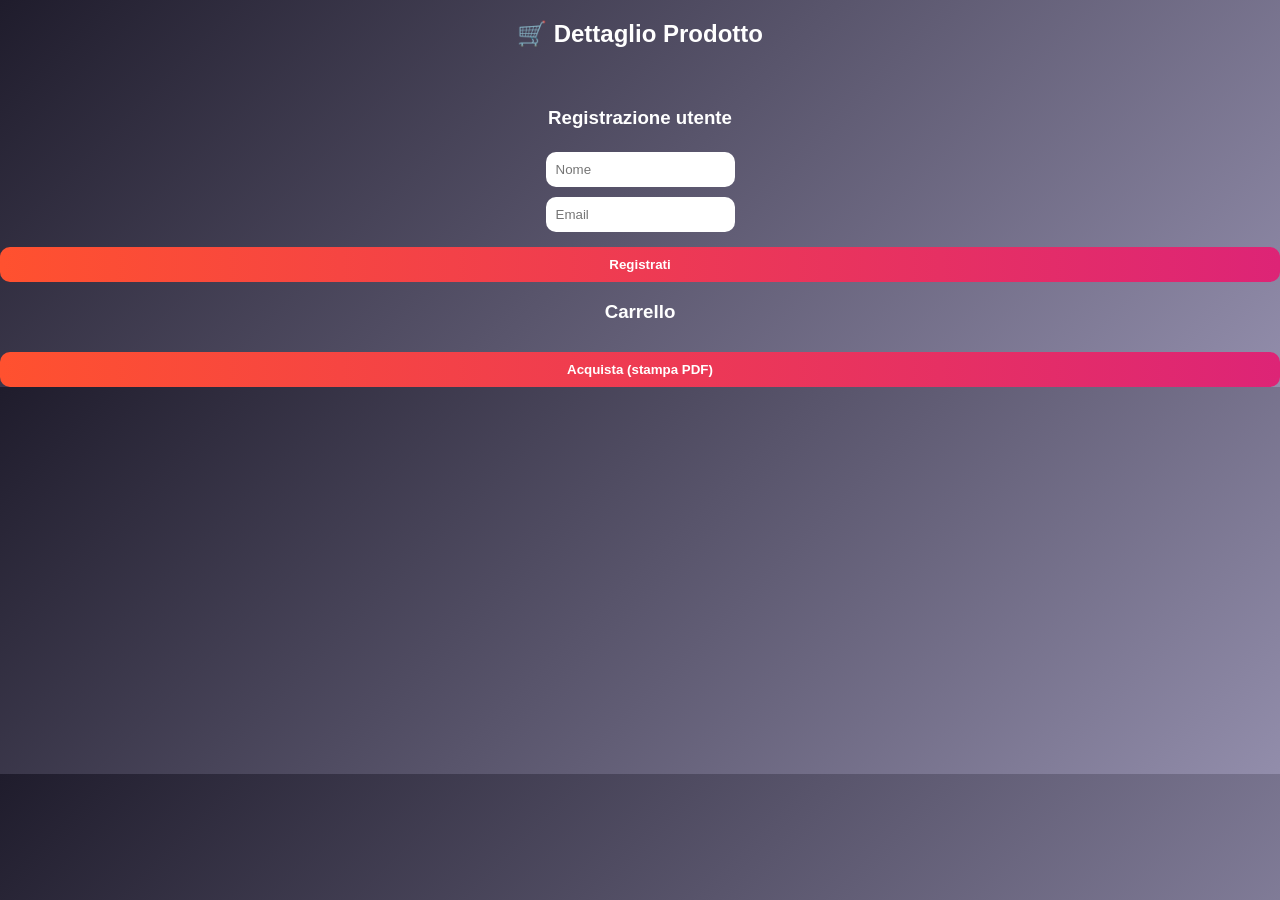
<file: store/dettaglio.html>
<!DOCTYPE html>
<html>
<head>
    <title>Dettaglio Prodotto</title>
    <link rel="stylesheet" href="style.css">
</head>
<body>

<h2>🛒 Dettaglio Prodotto</h2>

<div id="dettaglio"></div>

<h3>Registrazione utente</h3>

<input type="text" id="nome" placeholder="Nome">
<input type="text" id="email" placeholder="Email">
<button onclick="registrati()">Registrati</button>

<h3>Carrello</h3>

<div id="carrello"></div>

<button onclick="acquista()">Acquista (stampa PDF)</button>

<script src="script.js"></script>

</body>
</html>
</file>
<file: covid/stile.css>
body {
    font-family: Arial, Helvetica, sans-serif;
    margin: 25px;
    background-color: #f2f5f8;
}

h1 {
    color: #173b63;
}

#messaggio {
    font-weight: bold;
}

.tabella-contenitore {
    overflow-x: auto;
}

table {
    width: 100%;
    border-collapse: collapse;
    background-color: white;
}

caption {
    padding: 10px;
    font-weight: bold;
    text-align: left;
}

th, td {
    border: 1px solid black;
    padding: 8px;
    text-align: center;
    white-space: nowrap;
}

th {
    background-color: #173b63;
    color: white;
}

tr:nth-child(even) {
    background-color: #e6edf4;
}
</file>
<file: esercitazione_xhr/style.css>
body {
  font-family: Arial, sans-serif;
  background: #eef3f8;
  color: #1d2b3a;
  margin: 0;
  padding: 20px;
}

main {
  max-width: 520px;
  margin: 0 auto;
  background: #ffffff;
  padding: 24px;
  border-radius: 8px;
  border: 1px solid #c9d5e2;
}

h1 {
  margin-top: 0;
  font-size: 26px;
}

.intro {
  color: #4a5b6c;
}

.ricerca {
  display: flex;
  flex-wrap: wrap;
  gap: 8px;
  align-items: center;
}

.ricerca label {
  font-weight: bold;
}

.ricerca input {
  flex: 1;
  min-width: 140px;
  padding: 8px;
  font-size: 16px;
  border: 1px solid #9fb2c5;
  border-radius: 4px;
}

.ricerca button {
  padding: 8px 16px;
  font-size: 16px;
  background: #1f5fa8;
  color: #ffffff;
  border: none;
  border-radius: 4px;
  cursor: pointer;
}

.ricerca button:hover {
  background: #174a85;
}

#messaggio {
  min-height: 20px;
  color: #1d2b3a;
}

#messaggio.errore {
  color: #b3261e;
  font-weight: bold;
}

.nascosto {
  display: none;
}

.attuale {
  background: #eef3f8;
  padding: 10px 14px;
  border-radius: 6px;
}

table {
  width: 100%;
  border-collapse: collapse;
}

th, td {
  text-align: left;
  padding: 8px;
  border-bottom: 1px solid #d5dfe9;
}
</file>
<file: store/style.css>
body {
    font-family: Arial, sans-serif;
    margin: 0;
    padding: 0;
    background: linear-gradient(135deg, #1f1c2c, #928dab);
    color: white;
    text-align: center;
}

h2 {
    margin-top: 20px;
}

input[type="file"],
input[type="text"] {
    padding: 10px;
    margin: 5px;
    border-radius: 10px;
    border: none;
}

#prodotti {
    display: flex;
    flex-wrap: wrap;
    justify-content: center;
    gap: 20px;
    padding: 20px;
}

.card {
    background: rgba(255,255,255,0.1);
    backdrop-filter: blur(10px);
    padding: 15px;
    border-radius: 15px;
    width: 230px;
    box-shadow: 0 8px 20px rgba(0,0,0,0.3);
    transition: 0.3s;
}

.card:hover {
    transform: translateY(-8px);
}

button {
    margin-top: 10px;
    padding: 10px;
    border: none;
    border-radius: 10px;
    cursor: pointer;
    background: linear-gradient(90deg, #ff512f, #dd2476);
    color: white;
    font-weight: bold;
    width: 100%;
}

button:hover {
    transform: scale(1.05);
}
#dettaglio {
    display: flex;
    justify-content: center;
    margin-top: 20px;
}

#dettaglio .card {
    text-align: center;
    width: 300px;
}
body {
    display: flex;
    flex-direction: column;
    align-items: center;
}
</file>
